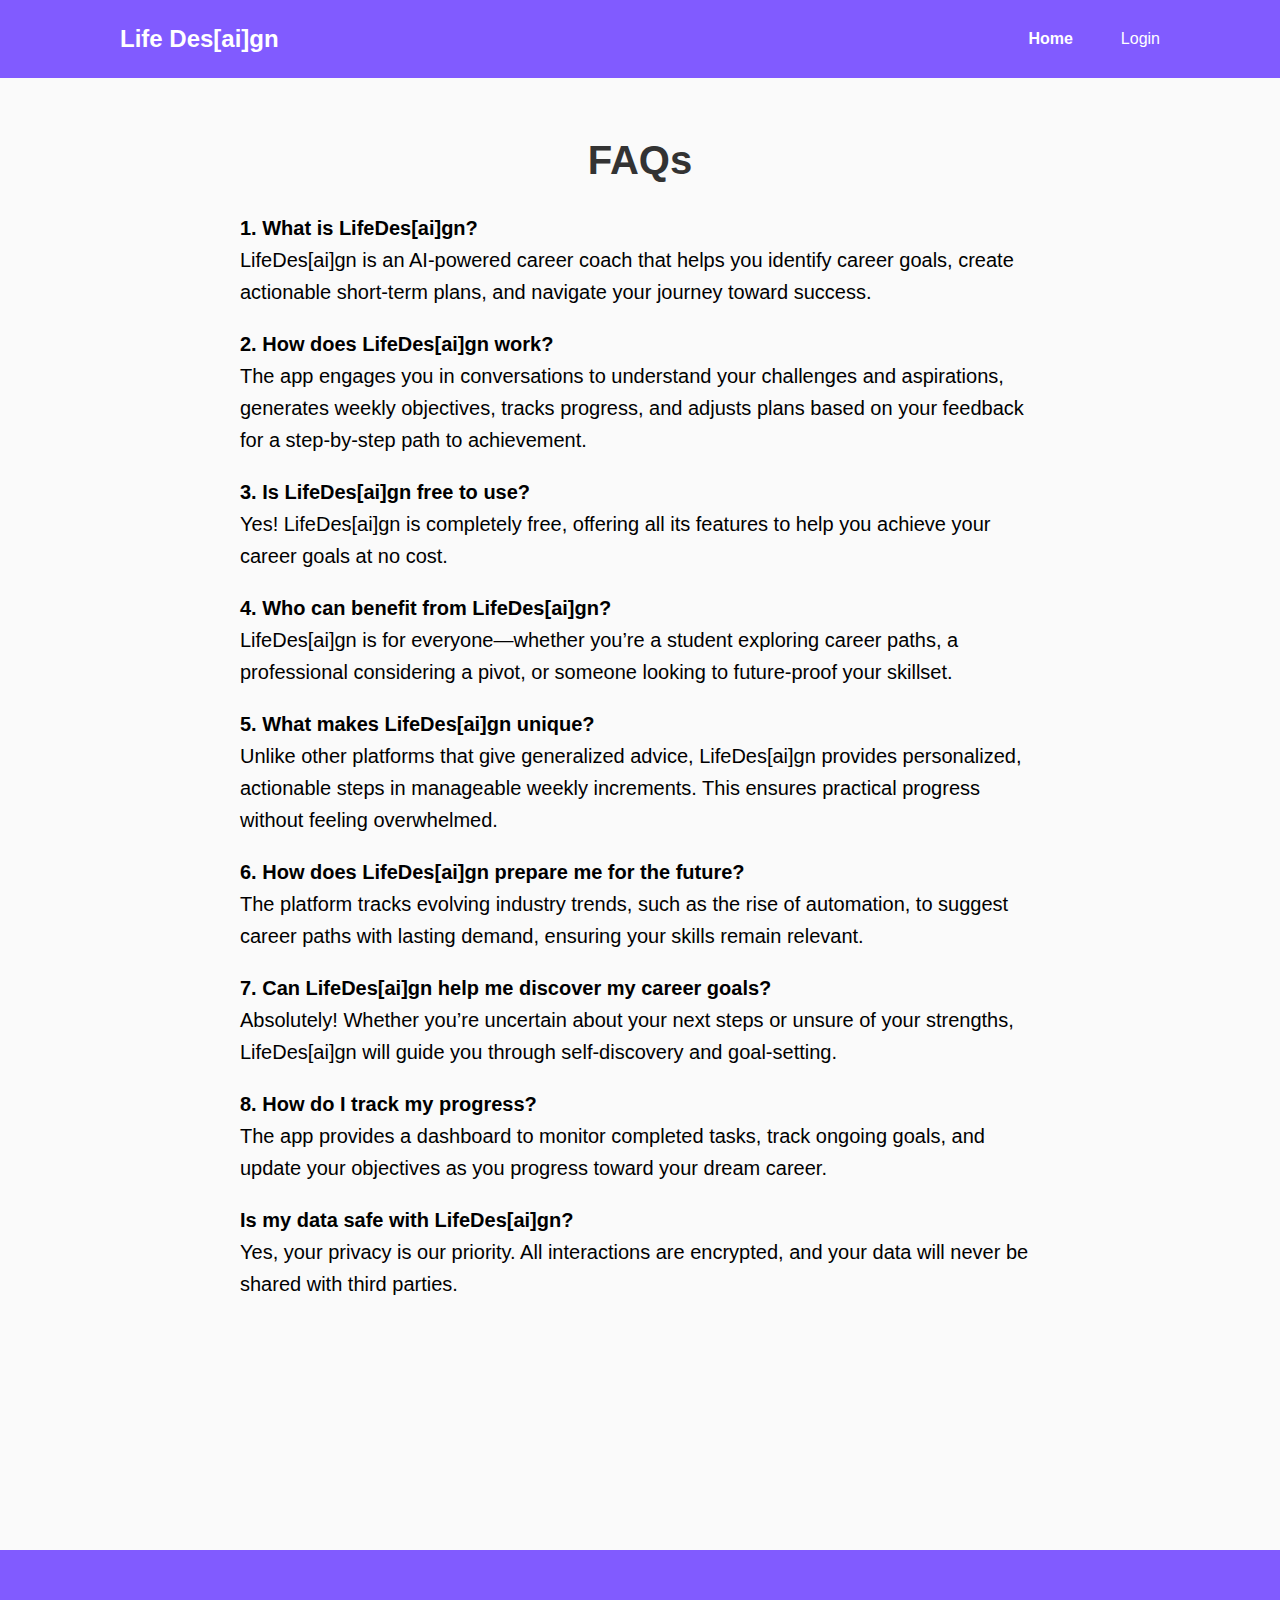
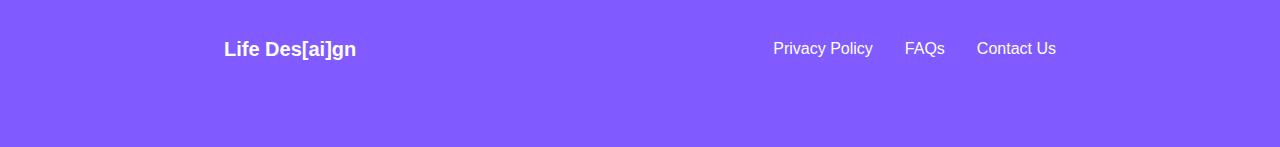
<file: faq.html>
<!DOCTYPE html>
<html lang="en">
<head>
  <meta charset="UTF-8">
  <meta name="viewport" content="width=device-width, initial-scale=1.0">
  <title>Life Design</title>
  <link href="https://fonts.googleapis.com/css2?family=Quicksand:wght@400;700&display=swap" rel="stylesheet">
  <link rel="stylesheet" href="styles_faq.css">
</head>
<body>
    <header class="header">
      <div class="logo">Life Des[ai]gn</div>
      <nav class="nav">
        <a href="#" class="nav-link active">Home</a>
        <a href="#" class="nav-link">Login</a>
      </nav>
    </header>
  
    <main class="main-content">
      <h1>FAQs</h1>
      <p><strong>1. What is LifeDes[ai]gn?</strong><br>
        LifeDes[ai]gn is an AI-powered career coach that helps you identify career goals, create actionable short-term plans, and navigate your journey toward success.</p>
      <p><strong>2. How does LifeDes[ai]gn work?</strong><br>
        The app engages you in conversations to understand your challenges and aspirations, generates weekly objectives, tracks progress, and adjusts plans based on your feedback for a step-by-step path to achievement.</p>
      <p><strong>3. Is LifeDes[ai]gn free to use?</strong><br>
        Yes! LifeDes[ai]gn is completely free, offering all its features to help you achieve your career goals at no cost.</p> 
      <p><strong>4. Who can benefit from LifeDes[ai]gn?</strong><br>
        LifeDes[ai]gn is for everyone—whether you’re a student exploring career paths, a professional considering a pivot, or someone looking to future-proof your skillset.</p>
      <p><strong>5. What makes LifeDes[ai]gn unique?</strong><br>
        Unlike other platforms that give generalized advice, LifeDes[ai]gn provides personalized, actionable steps in manageable weekly increments. This ensures practical progress without feeling overwhelmed.</p>
      <p><strong>6. How does LifeDes[ai]gn prepare me for the future?</strong><br>
        The platform tracks evolving industry trends, such as the rise of automation, to suggest career paths with lasting demand, ensuring your skills remain relevant.</p>
      <p><strong>7. Can LifeDes[ai]gn help me discover my career goals?</strong><br>
        Absolutely! Whether you’re uncertain about your next steps or unsure of your strengths, LifeDes[ai]gn will guide you through self-discovery and goal-setting.</p>
      <p><strong>8. How do I track my progress?</strong><br>
        The app provides a dashboard to monitor completed tasks, track ongoing goals, and update your objectives as you progress toward your dream career.</p>
      <p><strong> Is my data safe with LifeDes[ai]gn?</strong><br>
        Yes, your privacy is our priority. All interactions are encrypted, and your data will never be shared with third parties.</p>
    
    </main>
  
    <footer class="footer">
      <div class="footer-left">
        <h3>Life Des[ai]gn</h3>
      </div>
  
      <div class="footer-right">
        <a href="#" class="footer-link">Privacy Policy</a>
        <a href="#" class="footer-link">FAQs</a>
        <a href="#" class="footer-link">Contact Us</a>
      </div>
    </footer>
  </body>
</file>
<file: styles_faq.css>
* {
  margin: 0;
  padding: 0;
  box-sizing: border-box;
}

body {
  font-family: 'SF Compact Text', sans-serif;
  background-color: #fafafa;
  color: #333;
  line-height: 1.6;
}

/* Header Section */
.header {
background-color: #815bff;
color: white;
padding: 20px 0; 
display: flex;
justify-content: space-between; 
align-items: center;
}

.logo {
font-size: 24px;
font-weight: bold;
margin-left: 120px; 
}

.nav {
display: flex;
justify-content: flex-end; /* Align items to the right */
gap: 48px; /* Ensure 48px distance between links */
margin-right: 120px;
}


.nav-link {
color: white;
text-decoration: none;
font-size: 16px;
}

.nav-link.active {
font-weight: bold;
}

.nav-link:hover {
opacity: 0.8;
}

  
.footer {
  margin-top: 200px;
  height: 197px;
  display: flex;
  justify-content: space-between; 
  align-items: center; 
  background-color: #815bff;
  padding: 24px; 
  color: white;
}

.footer-left {
  margin-left: 200px; 
}

.footer-left h3 {
  font-family: 'SF Compact Text', sans-serif;
  font-size: 20px;
  font-weight: 700;
  margin: 0;
}

.footer-right {
  display: flex;
  gap: 32px; 
  margin-right: 200px; 
}

.footer-right .footer-link {
  font-family: 'SF Compact Text', sans-serif;
  font-size: 16px;
  font-weight: 400;
  color: white; 
  text-decoration: none;
}

.footer-right .footer-link:hover {
  text-decoration: underline; 
}
  
.main-content {
  font-family: 'SF Compact Text', sans-serif;
  font-size: 20px;
  font-weight: 500;
  width: 80%; 
  max-width: 800px; 
  margin: 0 auto; 
  padding: 50px 0; 
  display: flex;
  flex-direction: column;
  justify-content: center;
  align-items: center;
  text-align: left; 
  line-height: 1.6;
  gap: 20px; /* Adds 20px space between children */
  box-sizing: border-box;
}

.main-content strong {
  color: #000; /* Black color for titles */
  font-weight: 600; /* Semi-bold for titles */
}

.main-content p {
  color: #000; /* Gray color for content */
  font-weight: 300; /* Regular weight for content */
}
</file>
